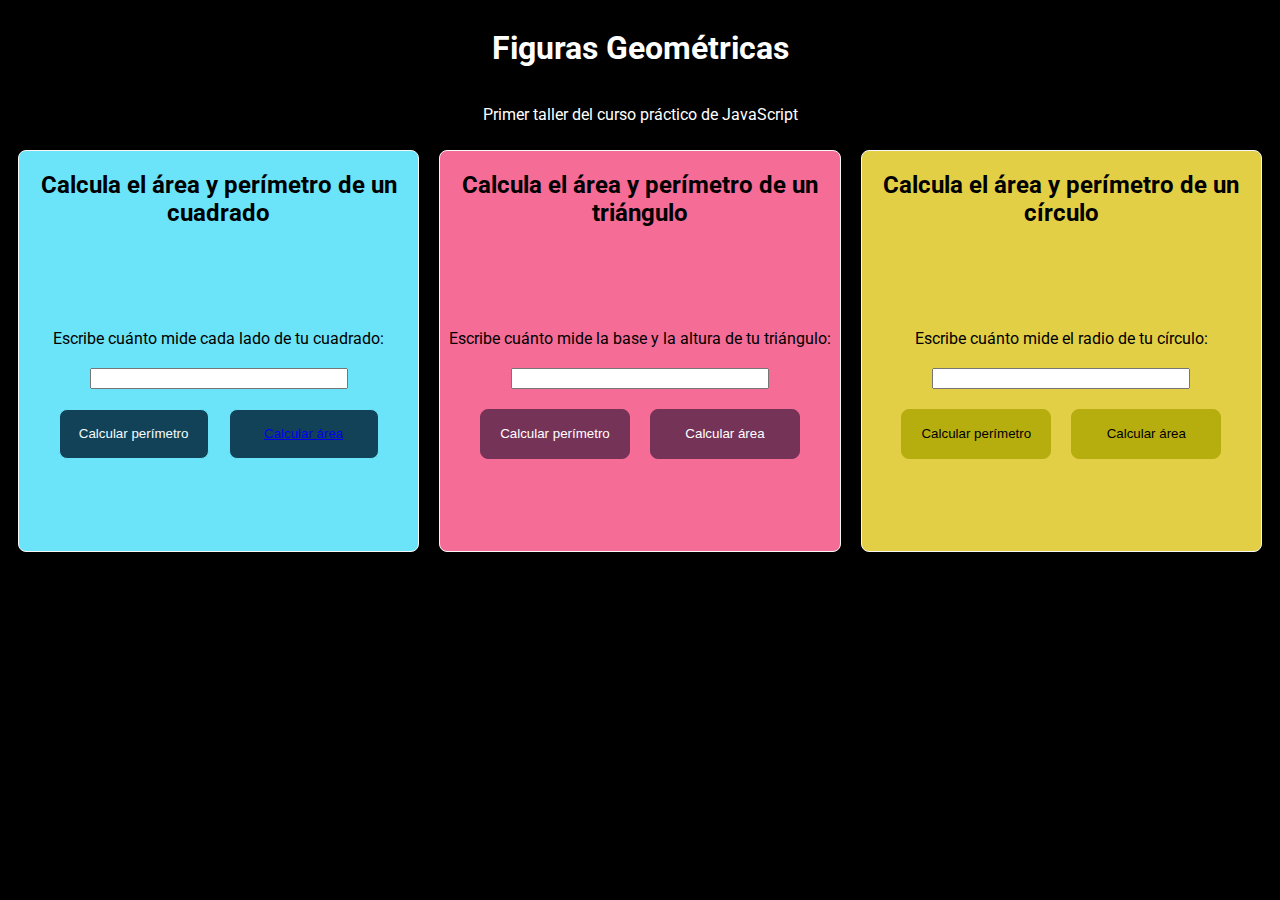
<file: index.html>
<!DOCTYPE html>
<html lang="en">
<head>
    <meta charset="UTF-8">
    <meta http-equiv="X-UA-Compatible" content="IE=edge">
    <meta name="viewport" content="width=device-width, initial-scale=1.0">
    <link rel="stylesheet" href="estilos.css">
    <link rel="preconnect" href="https://fonts.googleapis.com">
    <link rel="preconnect" href="https://fonts.gstatic.com" crossorigin>
    <link href="https://fonts.googleapis.com/css2?family=Roboto:wght@300;500;700&display=swap" rel="stylesheet"> 
    <title>Figuras geométricas PLATZI</title>
</head>
<body id="body">
    <header>
        <h1>Figuras Geométricas</h1>
        <p>Primer taller del curso práctico de JavaScript</p>
    </header>

    <nav class="structure">
        <section class="cuadros-base cuadrados">
            <h2>Calcula el área y perímetro de un cuadrado</h2>
            <form action="">
                <label for="inputCuadrado">
                    Escribe cuánto mide cada lado de tu cuadrado:
                </label>
                <input id="inputCuadrado" type="number" class="input"/>
                <div class="botones">
                    <button type="button" onclick="perimetroCuadrados()" class="buttons">
                        Calcular perímetro
                    </button>
                    <button type="button" onclick="areaCuadrados()" class="buttons">
                        <a href="#modal">Calcular área</a>
                    </button>
                </div>
            </form>
        </section>

        <section class="cuadros-base triangulos">
            <h2>Calcula el área y perímetro de un triángulo</h2>
            <form action="">
                <label for="inputTriangulo">
                    Escribe cuánto mide la base y la altura de tu triángulo:
                </label>
                <input id="inputTriangulo" type="number" class="input" />
                <div class="botones">
                    <button type="button" onclick="perimetroTriangulos()" class="buttons">
                        Calcular perímetro
                    </button>
                    <button type="button" onclick="areaTriangulos()" class="buttons">
                        Calcular área
                    </button>
                </div>
            </form>
        </section>
    
        <section class="cuadros-base circulos">
            <h2>Calcula el área y perímetro de un círculo</h2>
            <form action="">
                <label for="inputCirculo">
                    Escribe cuánto mide el radio de tu círculo:
                </label>
                <input id="inputCirculo" type="number" class="input"/>
                <div class="botones">           
                    <button type="button" onclick="perimetroCirculos()" class="buttons">
                        Calcular perímetro
                    </button>
                    <button type="button" onclick="areaCirculos()" class="buttons">
                        Calcular área
                    </button>
                </div>
            </form>
        </section>
    </nav>

    <section id="modal" class="modal">
        <div class="modal-container">
            <figure class="modal-picture">
                <img src="./imgs/undraw_calculator_re_alsc.svg" class="modal-img">
            </figure>

            <h2 class="modal-title">¡Bien hecho!</h2>

            <p class="modal-parrafo" id="AreaC"></p>

            <a href="#body" class="modal-close">Regresar</a>
        </div>

    </section>

    <script src="./figuras.js"></script>
</body>
</html>
</file>
<file: estilos.css>
body{
    font-family: 'Roboto', sans-serif;
    background-color: black;
}

header{
    display: grid;
    place-items: center;
    color: white;
}

nav {
    display: flex;
    row-gap: 10;
    justify-content: center;
}

.cuadros-base {
    display: grid;
    grid-template-rows: auto 1fr auto auto;
    width: 600px;
    height: 400px;
    text-align: center;
    place-items: center;
    border: 1px solid rgb(247, 247, 247);
    border-radius: 8px;
    margin: 10px;
}

.cuadros-base form{
    display: grid;
    grid-template-rows: auto 1fr auto auto;
    
}

label {
    margin-bottom: 20px;
}

.input{
    width: 250px;
    justify-self: center;
}

.cuadros-base form .botones {
    display: flex;
    margin-top: 10px;
    justify-content: center;
}

.buttons {
    width: 150px;
    height: 50px;
    margin: 10px;
    border-radius: 8px;
}

.cuadrados{
    background-color: #6be4fa;
}

.cuadrados .buttons{
    background-color: #124257;
    color: #f4fcff;
    border: 1px solid #6be4fa;
}

.triangulos{
    background-color: #f56c97;
}

.triangulos .buttons{
    background-color: #753358;
    color: white;
    border: 1px solid #753358;
}

.circulos{
    background-color: #e3cf45;
}

.circulos .buttons{
    background-color: #b6ae0f;
    border: 1px solid #b6ae0f;
}

.modal {
    position: fixed;
    top: 0;
    bottom: 0;
    left: 0;
    right: 0;
    background-color: #333;
    display: flex;

    --opacity: 0;
    --pointer: none;

    opacity: var(--opacity);
    pointer-events: var(--pointer);
    transition: opacity .5s;
}

.modal:target{
    --opacity: 1;
    --pointer: unset;
}

.modal-container{
    margin: auto;
    background-color: white;
    width: 90%;
    max-width: 600px;
    max-height: 90%;
    overflow: hidden;
    text-align: center;
    padding: 2.5em 1.5em;
    border-radius: 1em;
}

.modal:target .modal-container{
    animation: show 1s .5s backwards;
}

@keyframes show {
    0%{
        transform: translateY(-150vh);
    }
}

.modal-picture{
    width: 90%;
    margin: 0 auto;
    max-width: 400px;
    margin-bottom: 2em;
}

.modal:target .modal-picture{
    animation: scale .5s 1.5s;
}

@keyframes scale {
    0%{
        transform: scale(0);
    }
    
}

.modal-img{
    width: 100%;
    display: block;
}

.modal-title{
    font-size: 2.5rem;
    font-weight: 700;
}

.modal-parrafo{
    margin-top: 1em;
    margin-bottom: 1em;
    line-height: 1.5;
}

.modal-close{
    display: inline-block;
    border: 1px solid;
    padding: 1em 2em;
    text-decoration: none;
    font-weight: 700;
    color: #333;
    border-radius: .4em;
}
</file>
